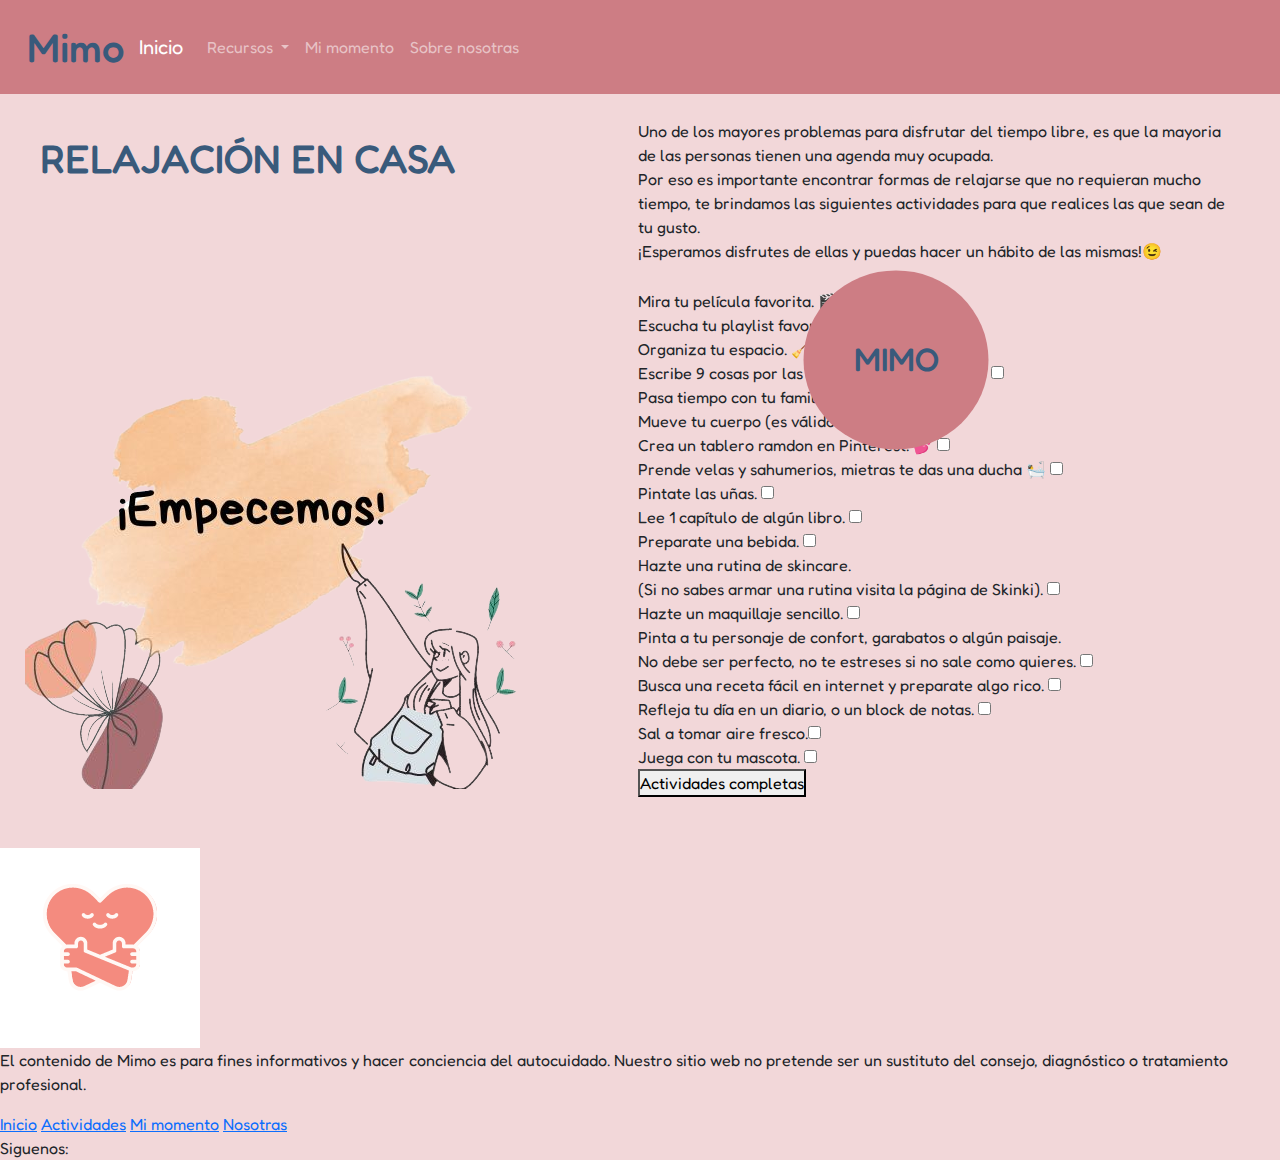
<file: pages/actividades.html>
<!DOCTYPE html>
<html lang="es">
<head>
    <meta charset="UTF-8">
    <meta http-equiv="X-UA-Compatible" content="IE=edge">
    <meta name="viewport" content="width=device-width, initial-scale=1.0">
    <title>Actividades</title>
    <link rel="icon" href="../images/mimo.png">
    <link rel="stylesheet" href="../css/bootstrap.min.css">
    <link rel="stylesheet" href="../css/styles.css">
</head>
<body>
    <header><!--HEADER-->
       
        <!--NAVBAR-->
        <nav class="navbar navbar-expand-lg navbar-dark" style="background-color: #cd7d84;"> 
            <div class="container-fluid">
              <h1 class="titulo-mimo">Mimo</h1>
              <a class="navbar-brand" href="../index.html">Inicio</a>
              <button class="navbar-toggler" type="button" data-bs-toggle="collapse" data-bs-target="#navbarSupportedContent" aria-controls="navbarSupportedContent" aria-expanded="false" aria-label="Toggle navigation">
                <span class="navbar-toggler-icon"></span>
              </button>
              <div class="collapse navbar-collapse" id="navbarSupportedContent">
                <ul class="navbar-nav me-auto mb-2 mb-lg-0">
    
                    <li class="nav-item dropdown">
                        <a class="nav-link dropdown-toggle" href="#" role="button" data-bs-toggle="dropdown" aria-expanded="false">
                          Recursos
                        </a>
                        <ul class="dropdown-menu">
                          <li><a class="dropdown-item" href="../pages/actividades.html">Actividades</a></li>
                          <li><hr class="dropdown-divider"></li>
                          <li><a class="dropdown-item" href="../pages/sahumerios.html">Sahumerios</a></li>
                          <li><hr class="dropdown-divider"></li>
                          <li><a class="dropdown-item" href="../pages/te.html">Té</a></li>
                        </ul>
                      </li>

                    <li class="nav-item">
                     <a class="nav-link" href="../pages/mimomento.html">Mi momento</a>
                    </li>

                     <li class="nav-item">
                    <a class="nav-link" href="../pages/nosotras.html">Sobre nosotras</a>
                  </li>
                </ul>
                
              </div>
            </div>
          </nav> <!--NAVBAR-->
        </header> <!--HEADER-->
    
  <main id="main-act">
          <h1 id="titulo-act">RELAJACIÓN EN CASA</h1>
          <div id="texto-act" >
          
          <p>Uno de los mayores problemas para disfrutar del tiempo libre, es que la
            mayoria de las personas tienen una agenda muy ocupada. <br> Por eso es importante encontrar
            formas de relajarse que no requieran mucho tiempo, te brindamos las siguientes
            actividades para que realices las que sean de tu gusto.  <br> ¡Esperamos disfrutes de ellas y puedas hacer un hábito de las mismas!😉
          </p>
          </div>

          <div id="img-act">
            <img src="../images/img-act.png" alt="empecemos" id="img">
          </div>

          <div id="div-act">
            <form action="" class="form" >
              
              <label for="cbox1"  class="checkbox"> Mira tu película favorita. 🎬  <input type="checkbox" name="actividad" id="cbox1" class="valores" value="Miraste una peli."> <span class="check"></span></label><br>
              <label for="cbox2" class="checkbox"> Escucha tu playlist favorita. 🎶 <input type="checkbox" name="actividad" id="cbox2" class="valores" value="Escuchaste tu musica favorita."> <span class="check"></span></label><br>
              <label for="cbox3" class="checkbox"> Organiza tu espacio. 🧹 <input type="checkbox" name="actividad" id="cbox3" class="valores" value="Organizaste tu espacio."> <span class="check"></span></label><br>
              <label for="cbox4" class="checkbox"> Escribe 9 cosas por las que estás agradecidx. 📄 <input type="checkbox" name="actividad" id="cbox4" class="valores" value="Escribiste tus agradecimientos."> <span class="check"></span></label><br>
             <label for="cbox5" class="checkbox"> Pasa tiempo con tu familia y amigos. 😊  <input type="checkbox" name="actividad" id="cbox5" class="valores" value="Pasaste tiempo con tu seres queridos."> <span class="check"></span></label><br>
              <label for="cbox6" class="checkbox"> Mueve tu cuerpo (es válido bailar). 🕺💃 <input type="checkbox" name="actividad" id="cbox6" class="valores" value="Moviste tu cuerpo."> <span class="check"></span></label><br>
              <label for="cbox7" class="checkbox"> Crea un tablero ramdon en Pinterest. 💕 <input type="checkbox" name="actividad" id="cbox7" class="valores" value="Creaste un tablero en pinterest."> <span class="check"></span> </label><br>
              <label for="cbox8" class="checkbox"> Prende velas y sahumerios, mietras te das una ducha 🛀 <input type="checkbox" name="actividad" id="cbox8" class="valores" value="Te diste una ducha relajante."> <span class="check"></span></label><br>

              <label for="cbox9" class="checkbox"> Pintate las uñas. <input type="checkbox" name="actividad" id="cbox9" class="valores" value="Te pintaste las uñas."> <span class="check"></span></label><br>

              <label for="cbox10" class="checkbox"> Lee 1 capítulo de algún libro. <input type="checkbox" name="actividad" id="cbox10" class="valores" value="Leíste el cap de un libro."> <span class="check"></span></label><br>

              <label for="cbox11" class="checkbox"> Preparate una bebida. <input type="checkbox" name="actividad" id="cbox11" class="valores" value="Te preparaste una bebida."> <span class="check"></span></label><br>

              <label for="cbox12" class="checkbox"> Hazte una rutina de skincare. <br> (Si no sabes armar una rutina visita la página de Skinki). <input type="checkbox" name="actividad" id="cbox12" class="valores" value="Te hiciste una rutina de skincare."> <span class="check"></span></label><br>
              
              <label for="cbox13" class="checkbox"> Hazte un maquillaje sencillo. <input type="checkbox" name="actividad" id="cbox13" class="valores" value="Te maquillaste."> <span class="check"></span></label><br>

              <label for="cbox14" class="checkbox"> Pinta a tu personaje de confort, garabatos o algún paisaje. <br> No debe ser perfecto, no te estreses si no sale como quieres. <input type="checkbox" name="actividad" id="cbox14" class="valores" value="Dibujaste."> <span class="check"></span></label><br>

              <label for="cbox15" class="checkbox"> Busca una receta fácil en internet y preparate algo rico. <input type="checkbox" name="actividad" id="cbox15" class="valores" value="Te preparaste algo rico para comer."> <span class="check"></span></label><br>

              <label for="cbox16" class="checkbox"> Refleja tu día en un diario, o un block de notas. <input type="checkbox" name="actividad" id="cbox16" class="valores" value="Escribiste sobre tu día."> <span class="check"></span></label><br>

              <label for="cbox17" class="checkbox"> Sal a tomar aire fresco.<input type="checkbox" name="actividad" id="cbox17" class="valores" value="Tomaste aire fresco."> <span class="check"></span></label><br>

              <label for="cbox18" class="checkbox"> Juega con tu mascota. <input type="checkbox" name="actividad" id="cbox18" class="valores" value="Jugaste con tu mascota."> <span class="check"></span></label><br>
              
              <button type="button" id="boton">Actividades completas</button>
            </form>

          </div>
        <dir id="div-msj">
          <h1 id="mensaje"></h1>
          <ul id="lista"></ul>
        </dir>
 </main>



    <footer> <!--------------------------------------Footer-------------------------------------->
      <div class="main-info">
        <img src="../images/mimo.png" alt="logo de mimo">
        <h2 class="titulo-footer">Mimo</h2>
        <p class="p-footer">El contenido de Mimo es para fines informativos y hacer conciencia del autocuidado. Nuestro sitio web no pretende ser un sustituto del consejo, diagnóstico o tratamiento profesional.</p>
    </div>
    <div class="footer-links">
        <a href="../index.html">Inicio</a>
        <a href="../pages/actividades.html">Actividades</a>
        <a href="../pages/mimomento.html">Mi momento</a>
        <a href="../pages/nosotras.html">Nosotras</a>
    </div>
    <div class="separador"></div>
    <!-- -->

    <div class="footer-redes">
        <div class="footer-redes-span">
            <span id="siguenos">Siguenos:</span>
        </div>
        
        <div class="footer-redes-iconos">
            <a href="https://open.spotify.com/playlist/5A116h9GkqpxABIpGwMDAN?si=a359e85001094e1a" target="_blank" class="icon-spotify"></a>
            <a href="https://www.instagram.com/fundacionpescar/?hl=es" target="_blank" class="icon-instagram"></a>
            <a href="https://www.linkedin.com/company/fundacionpescar/mycompany/" target="_blank" class="icon-linkedin"></a>
            <a href="https://www.facebook.com/pescarargentina" target="_blank" class="icon-facebook2"></a>         
        </div>

    </div>
    </footer>
    <script src="../js/bootstrap.bundle.min.js"></script>
    <script src="../js/script.js"></script>
</body>
</html>
</file>
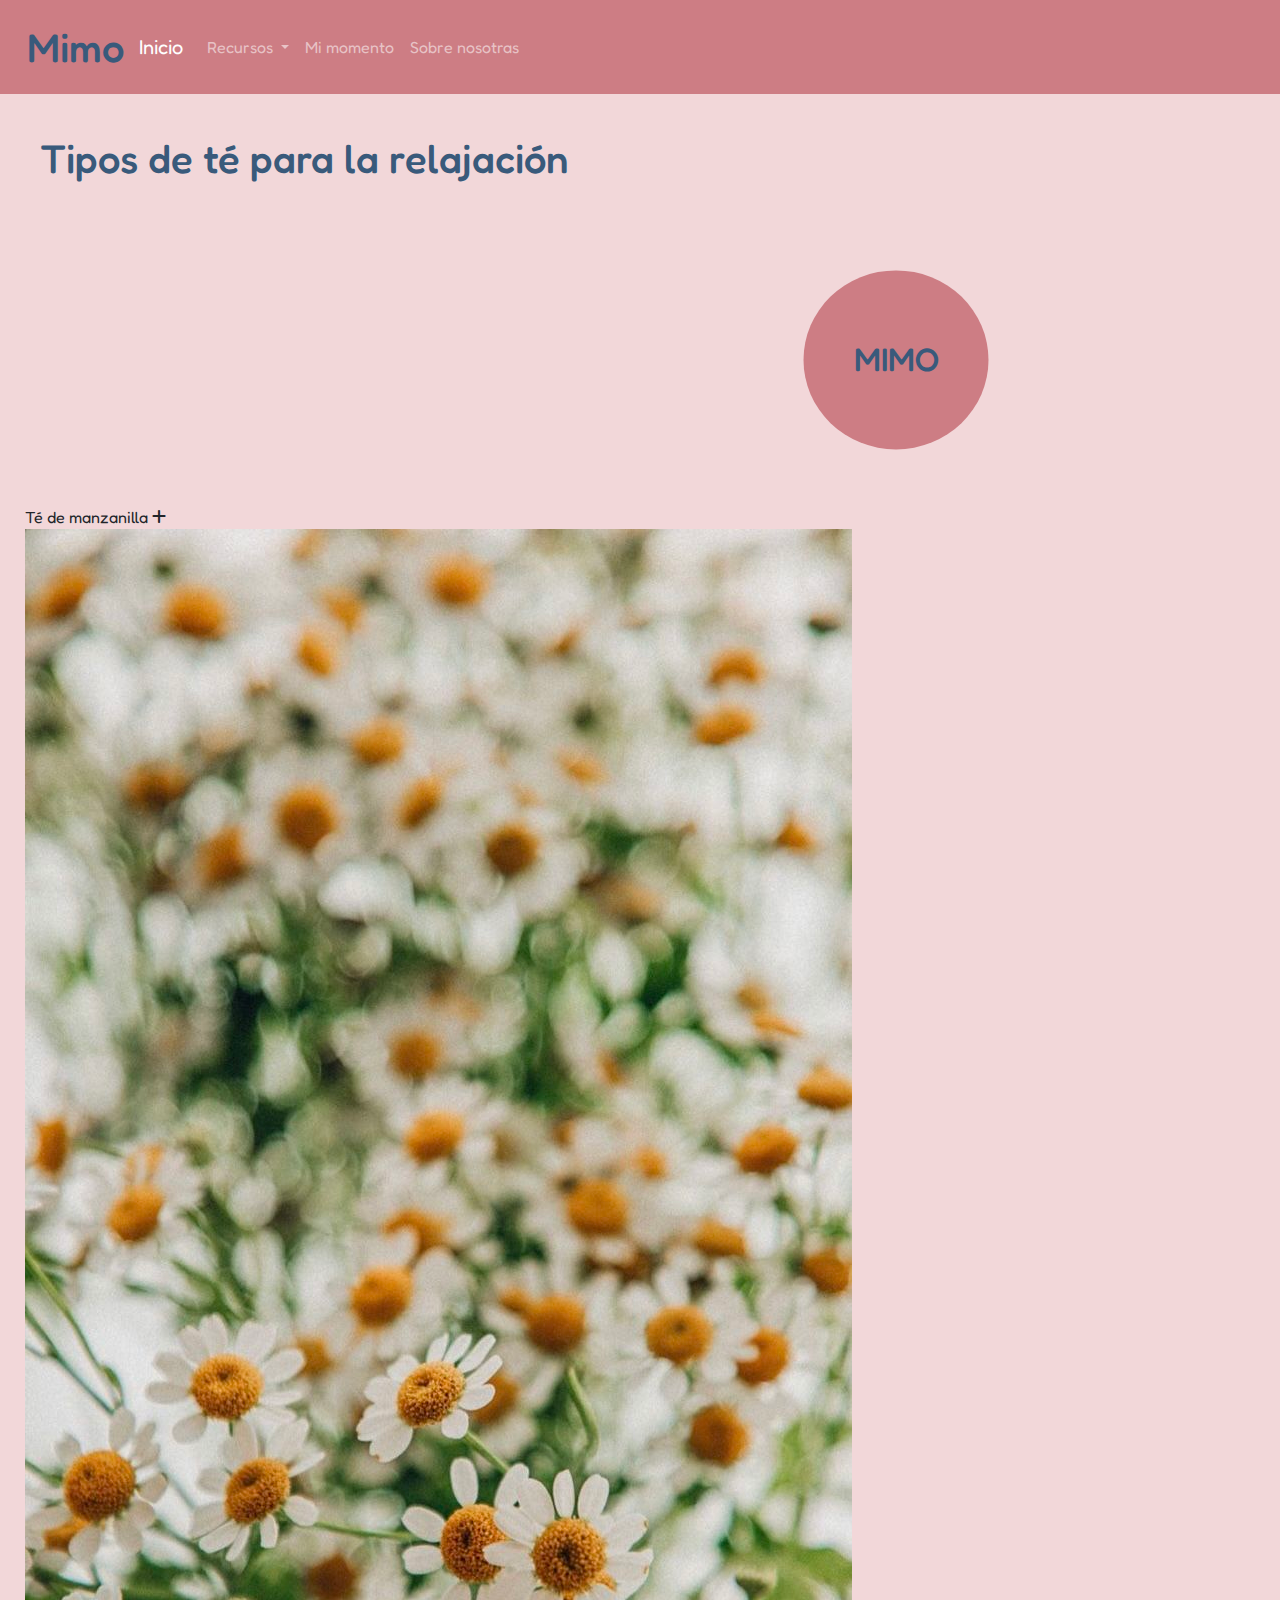
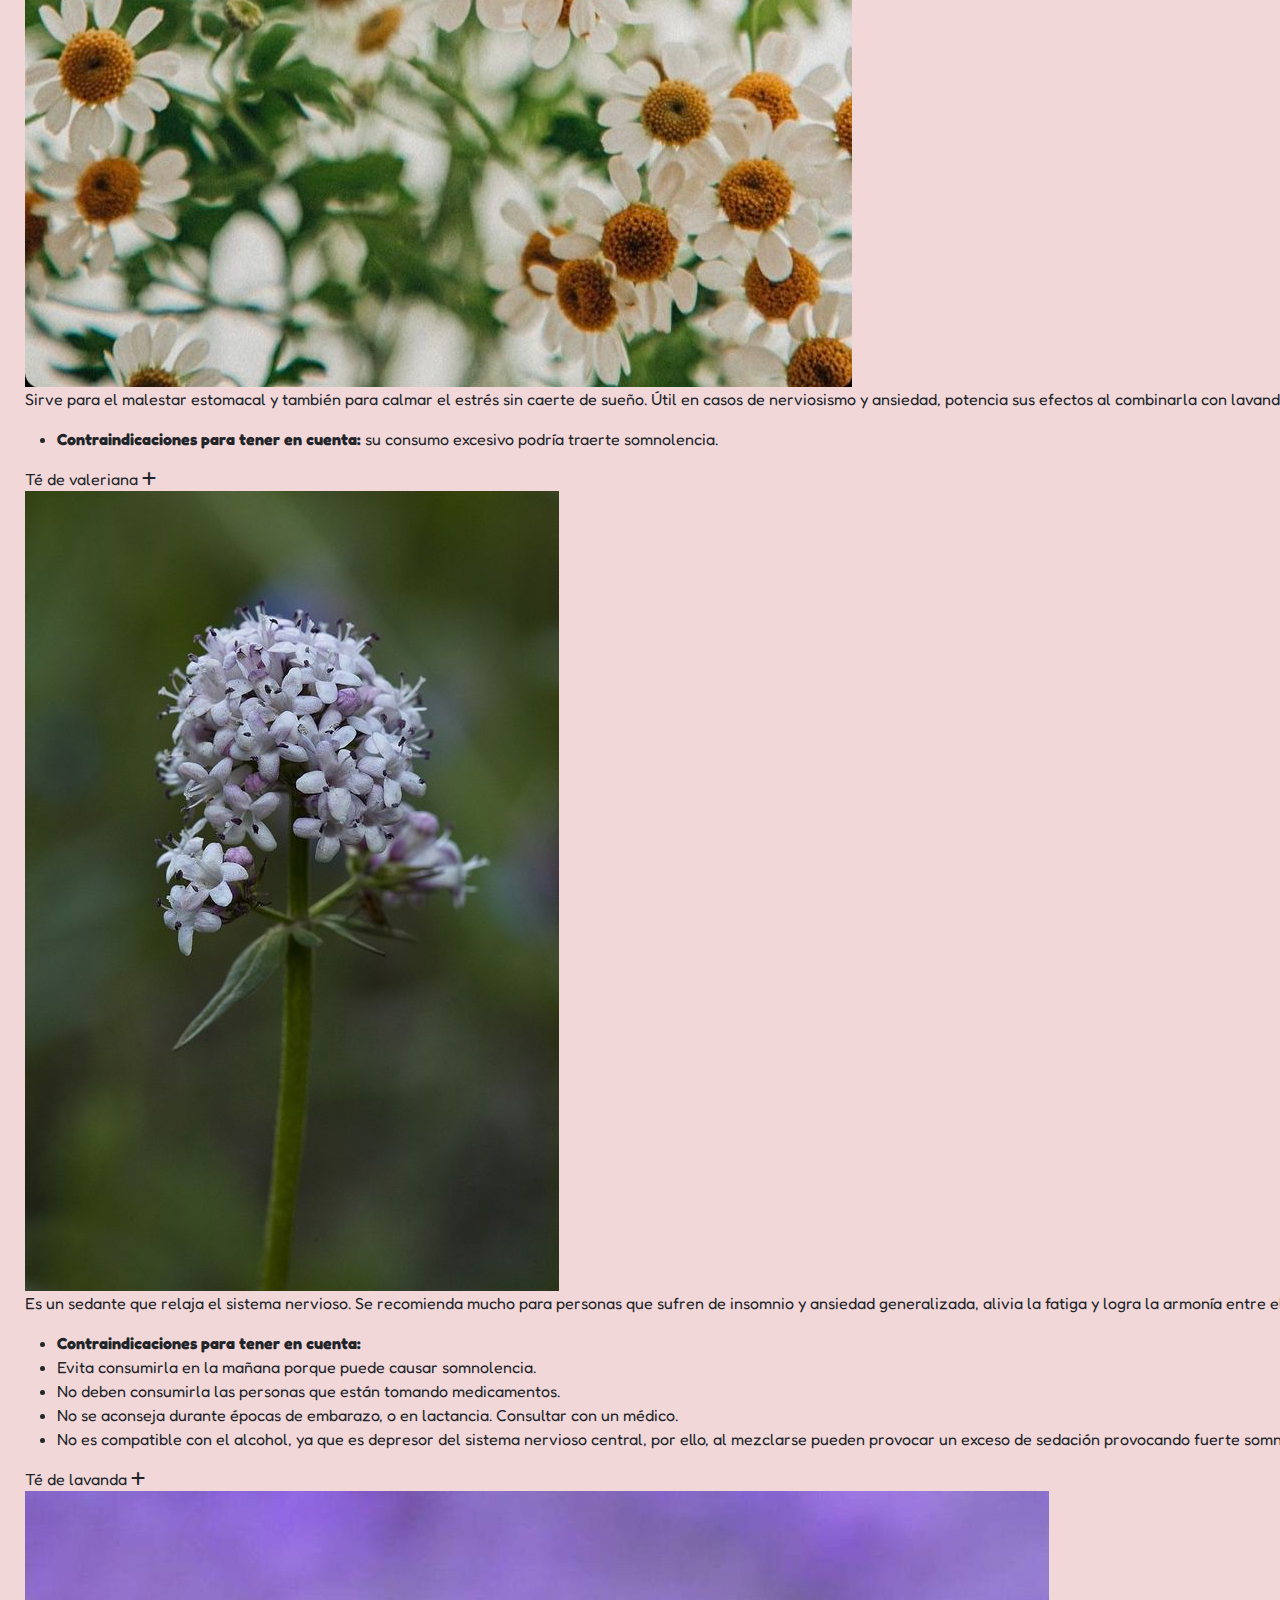
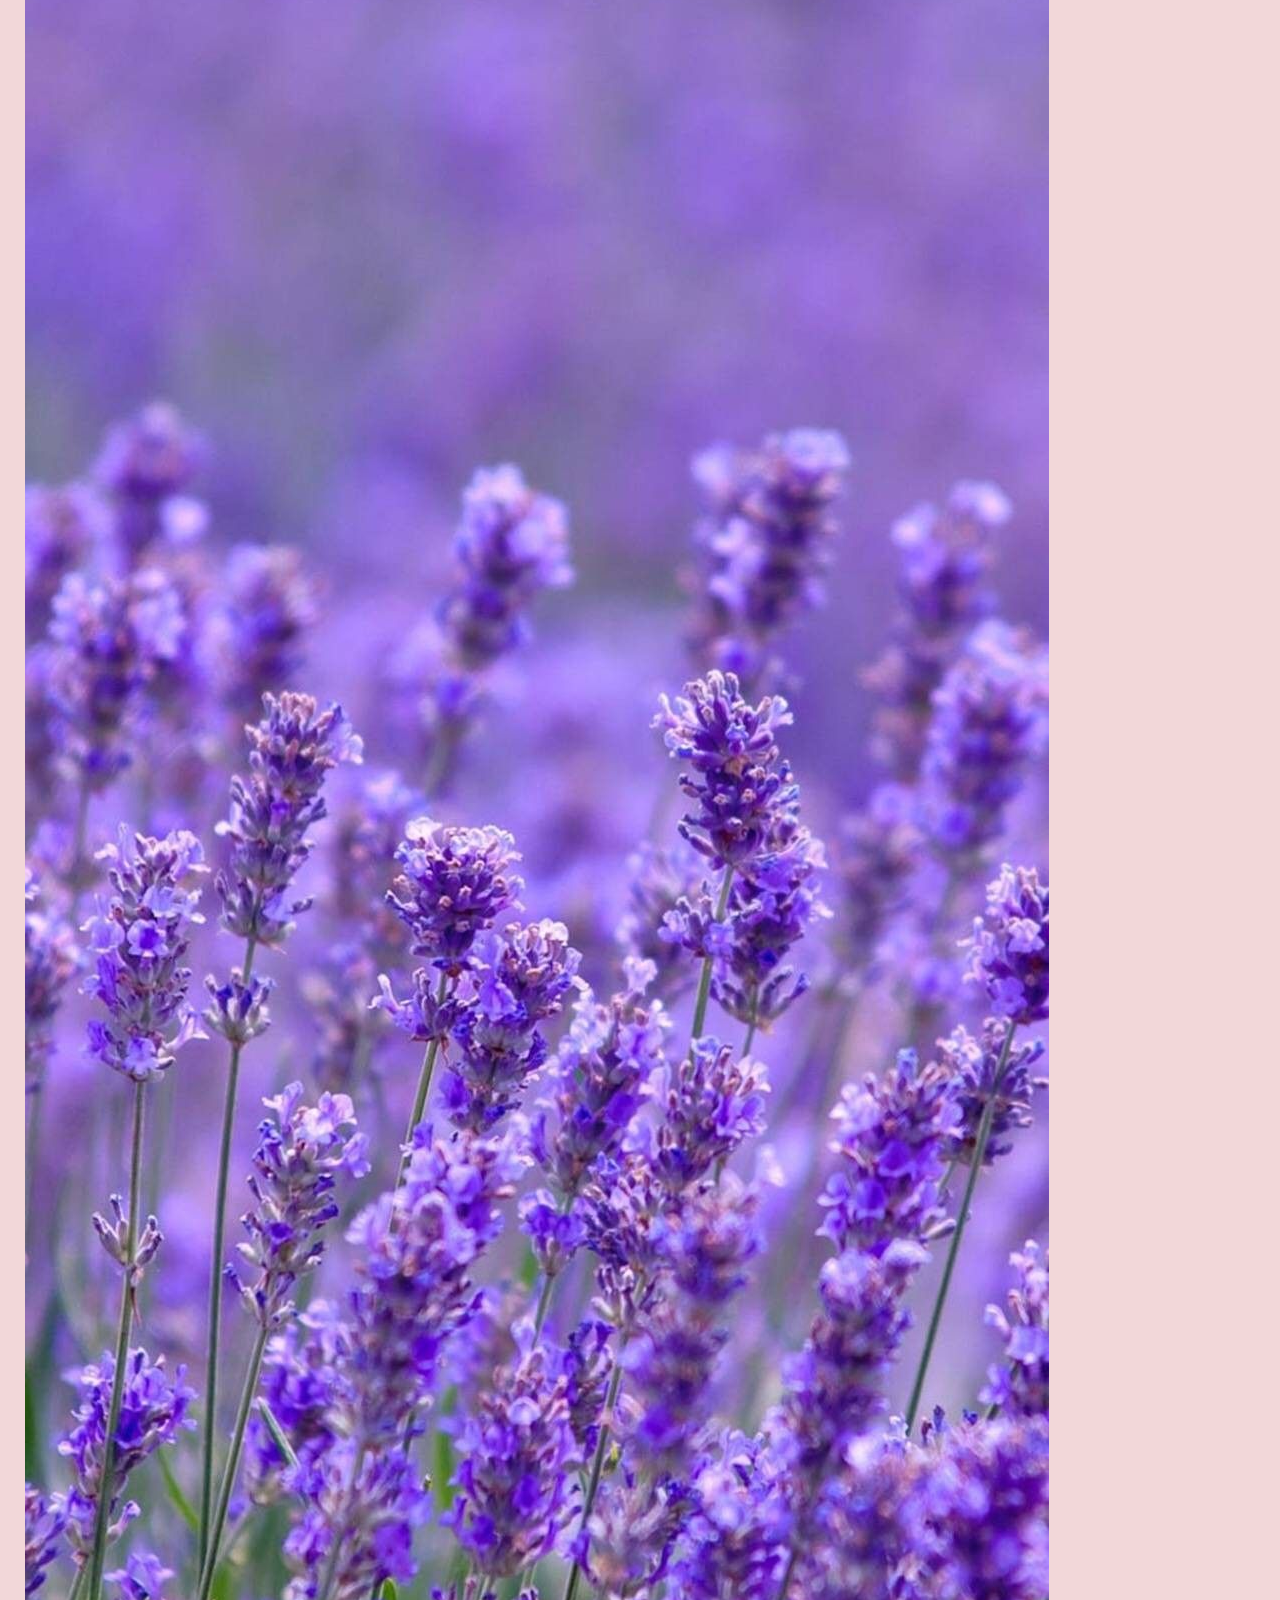
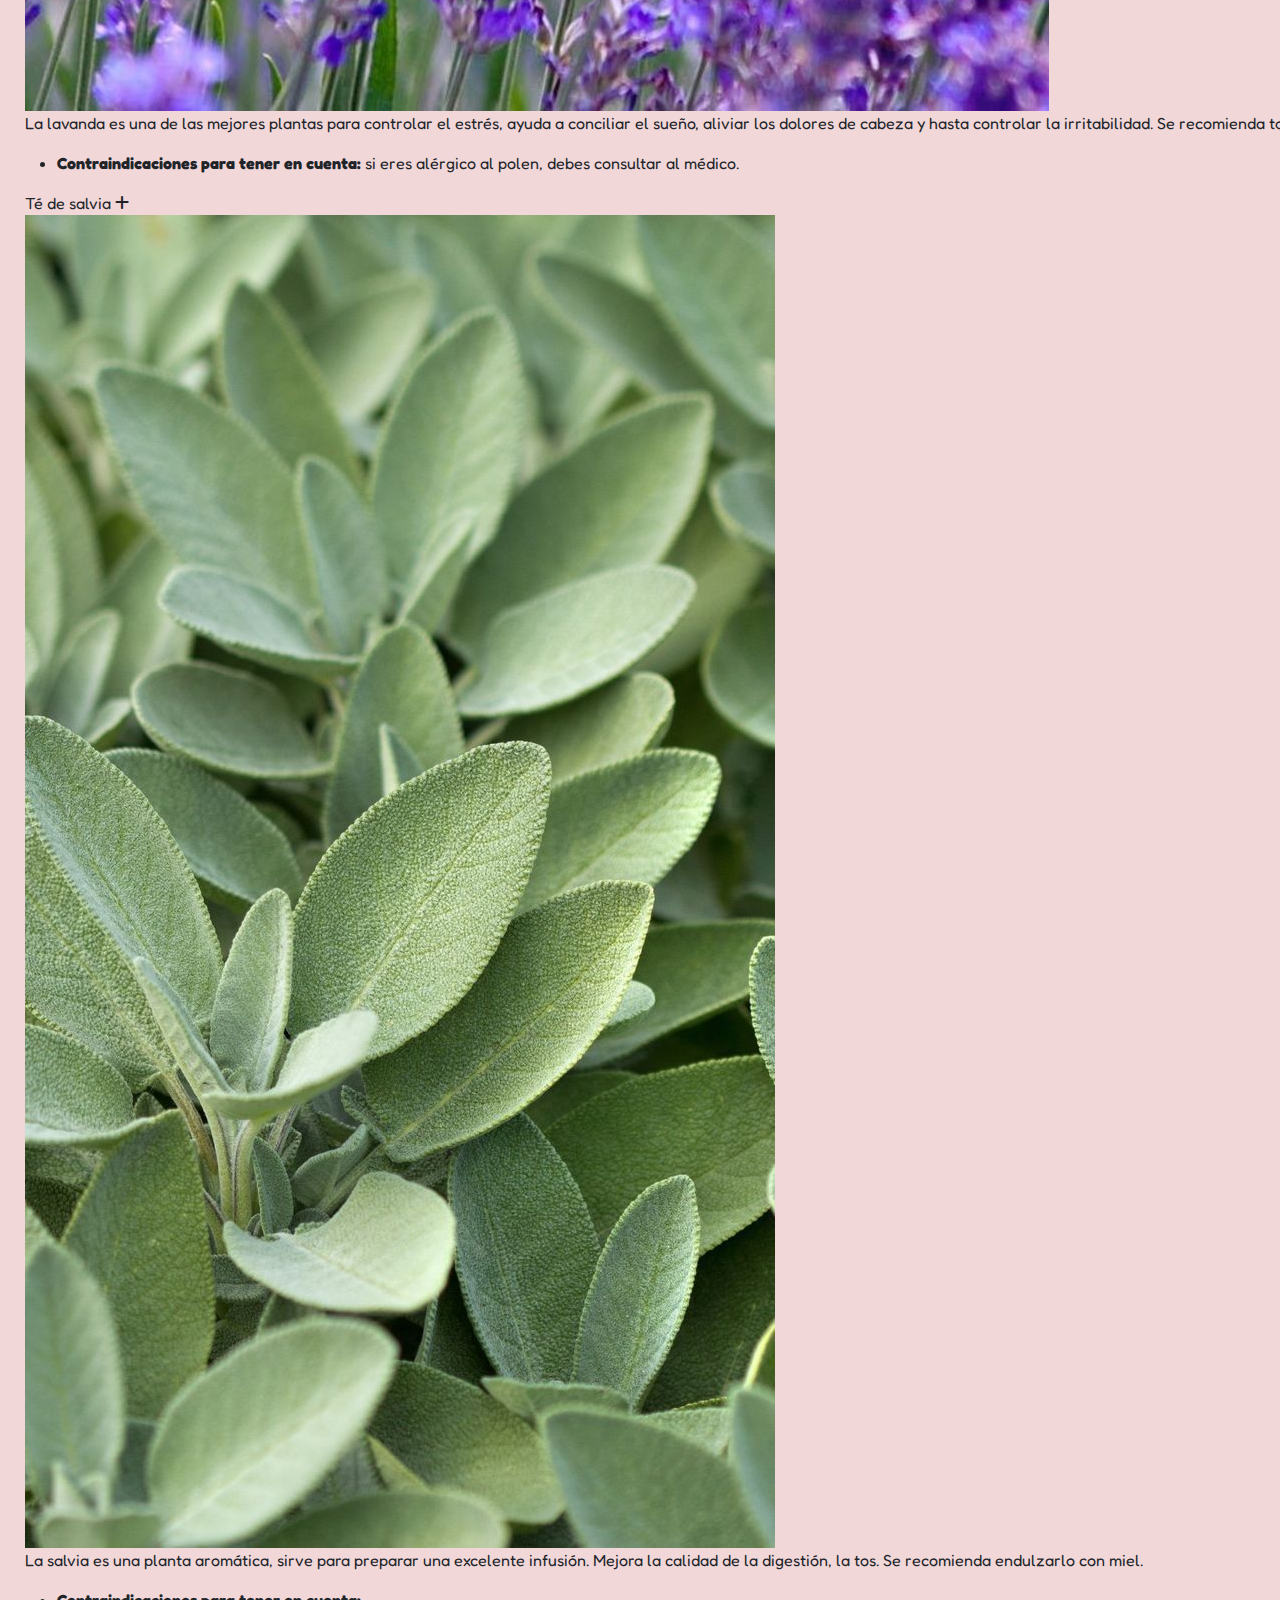
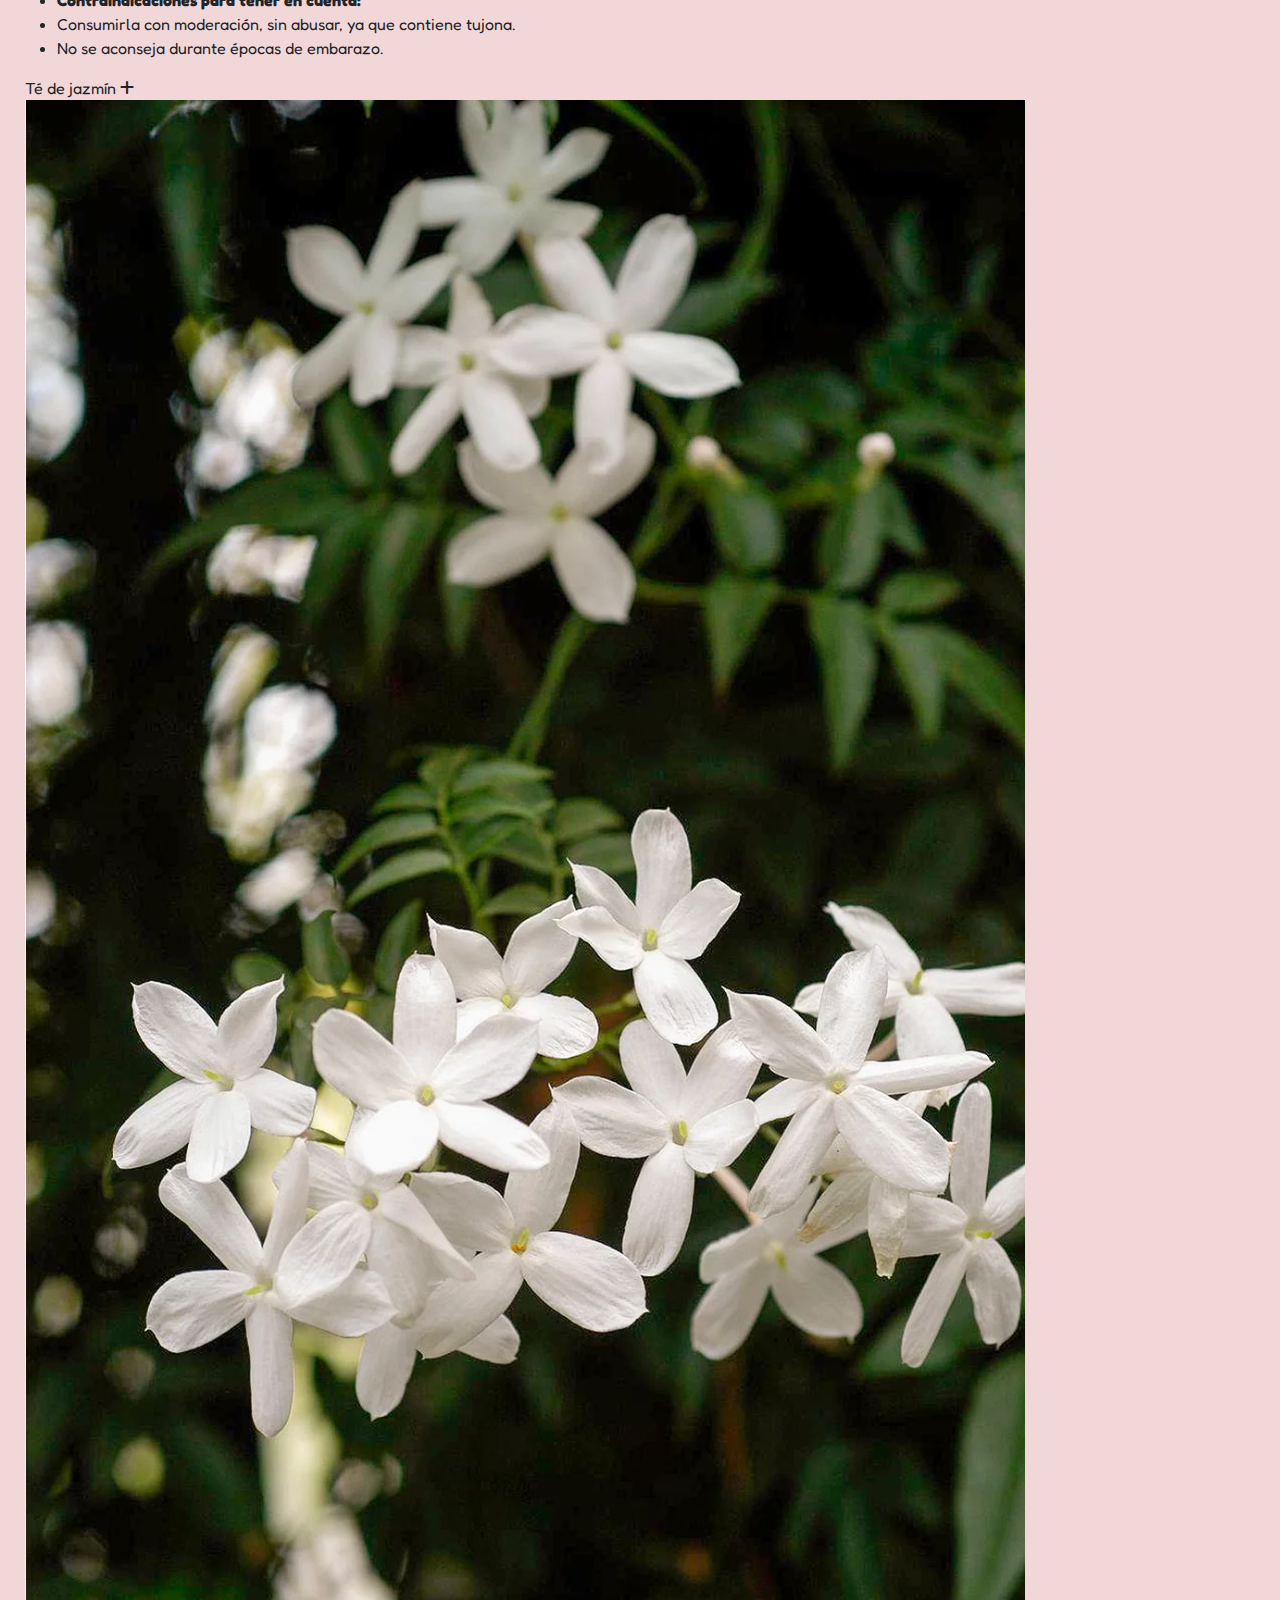
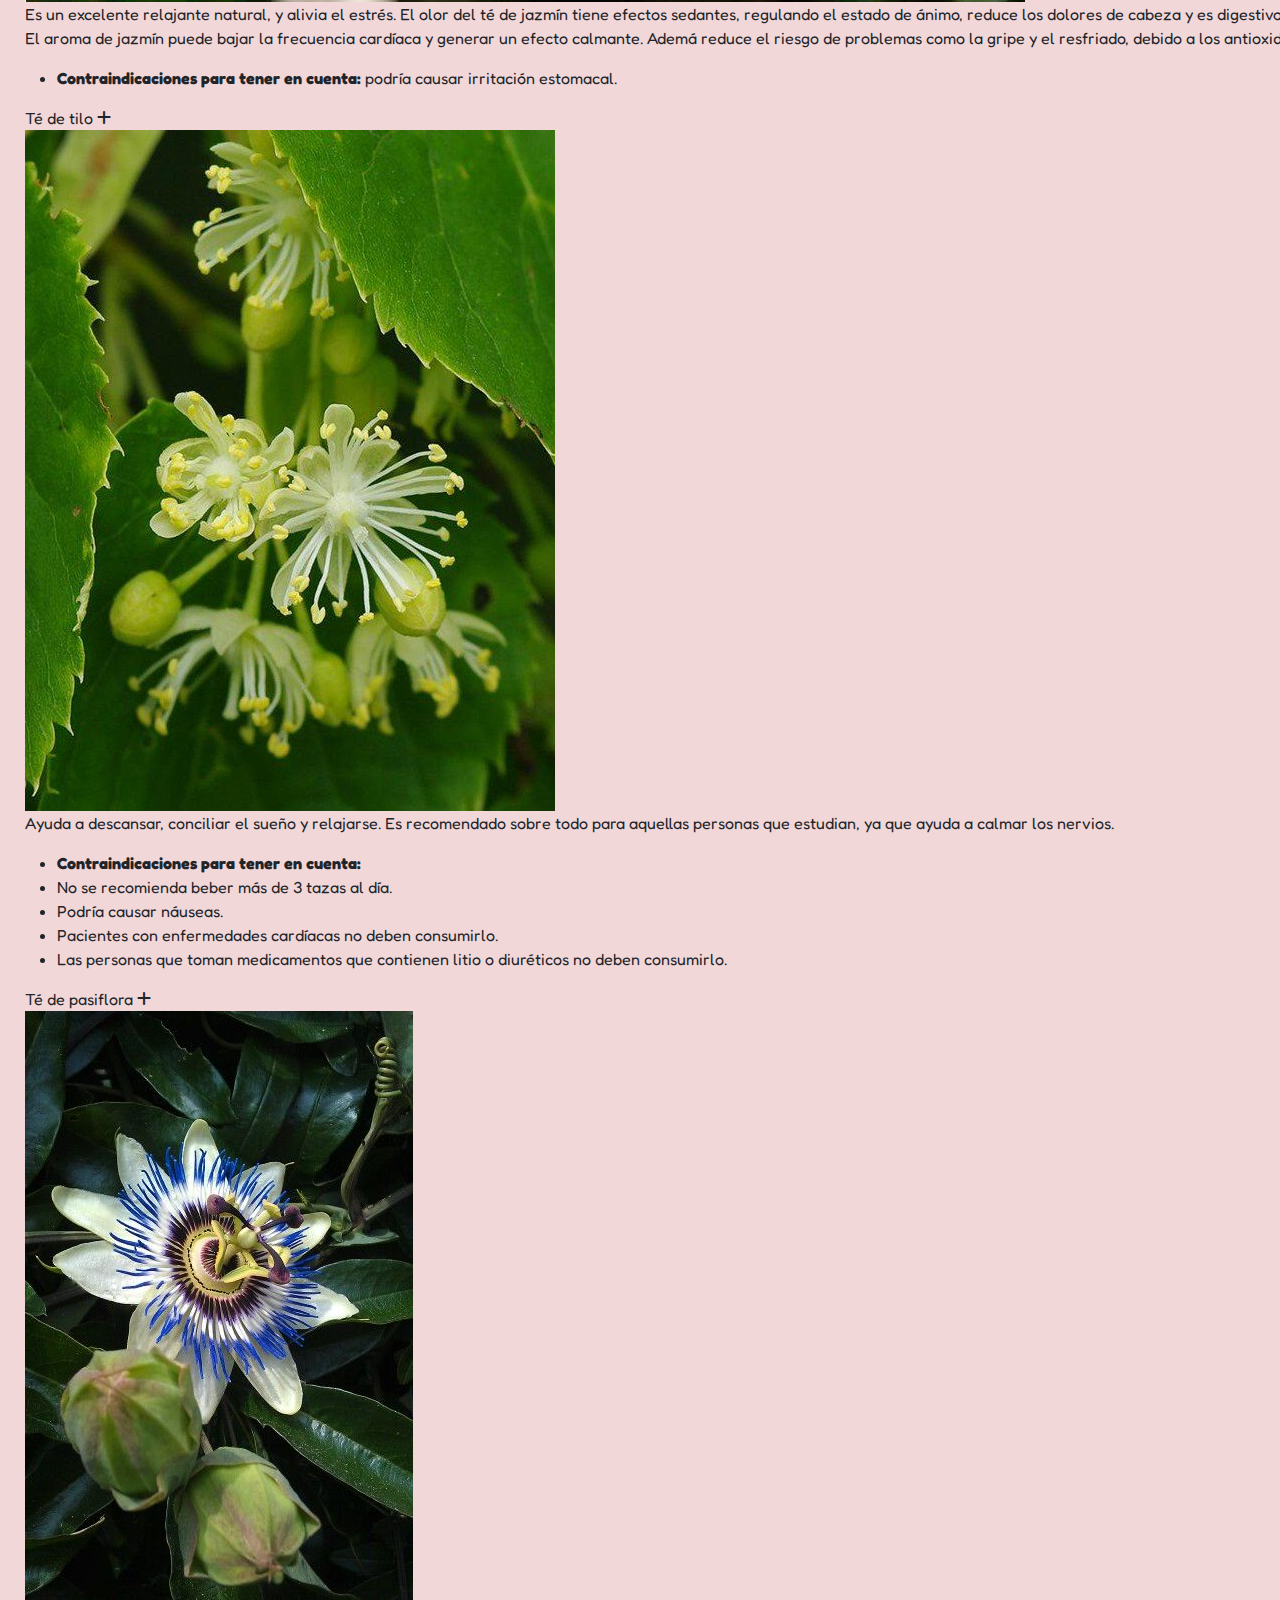
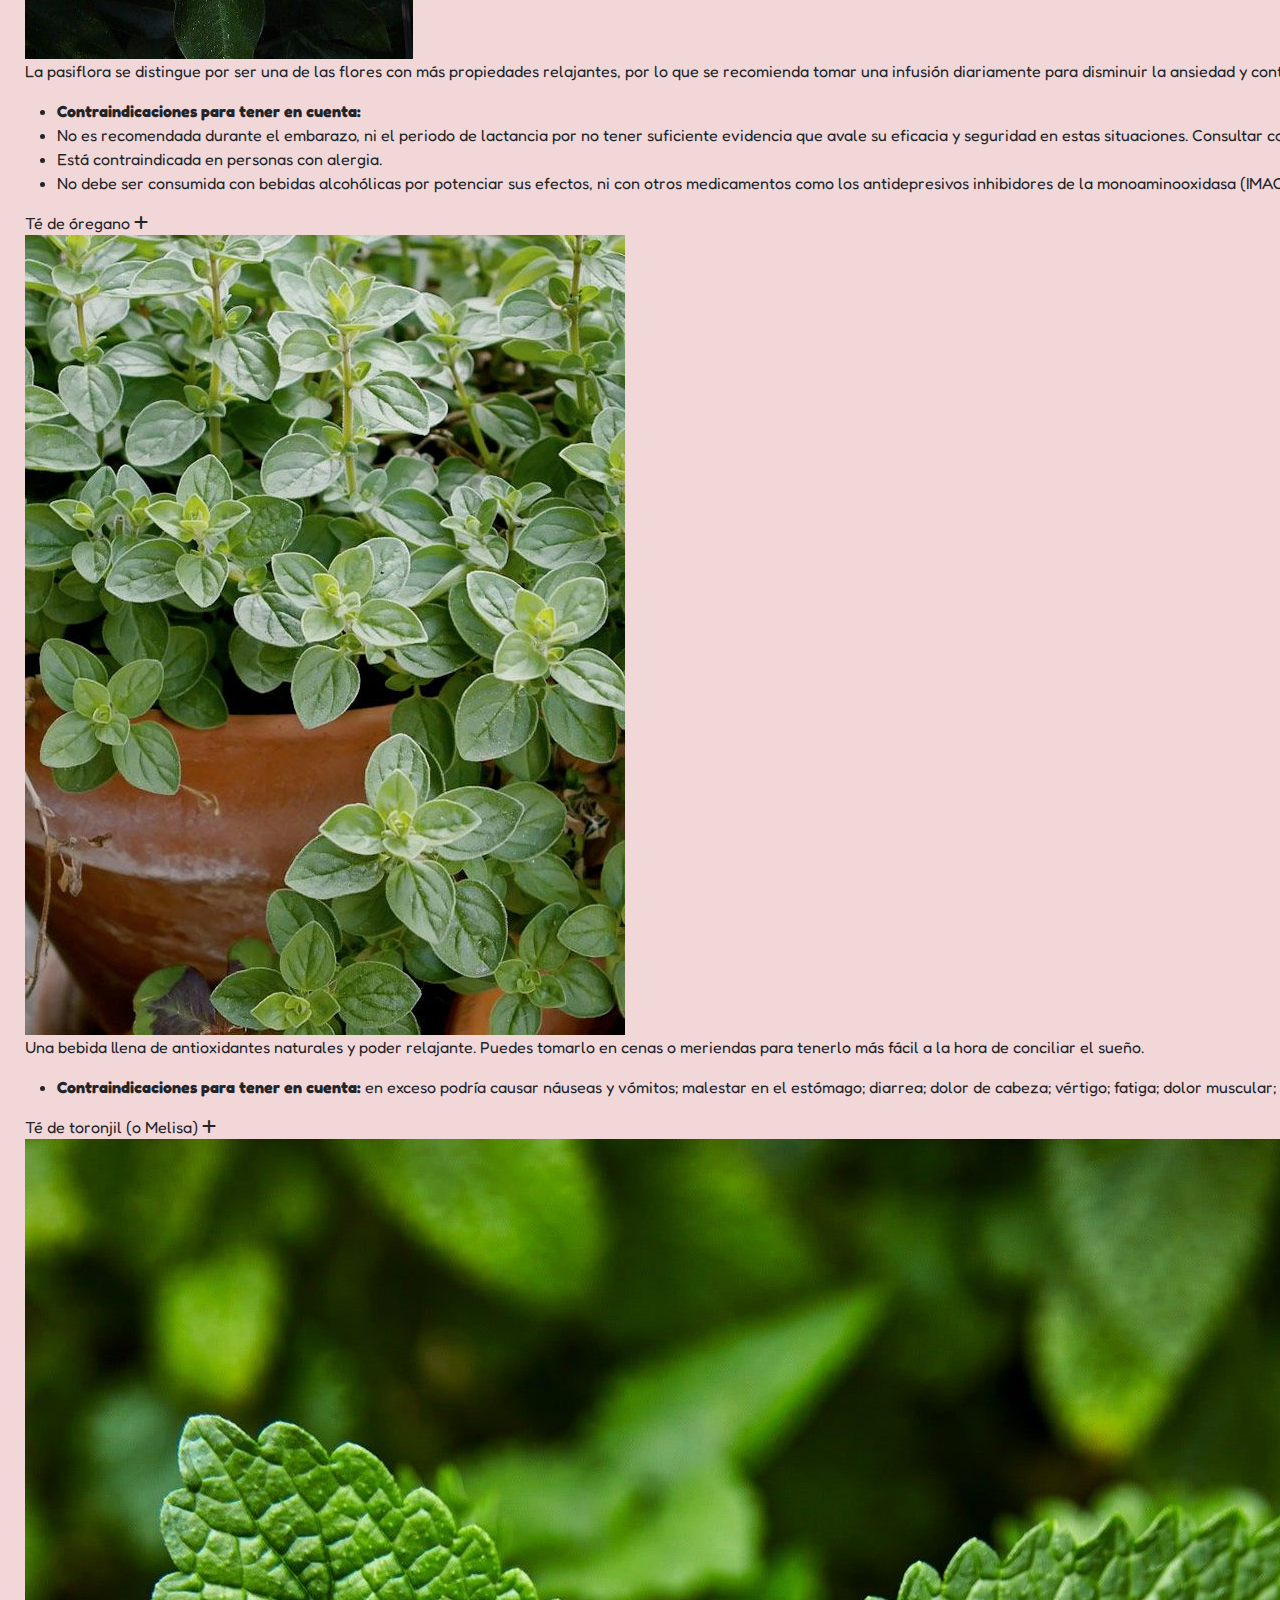
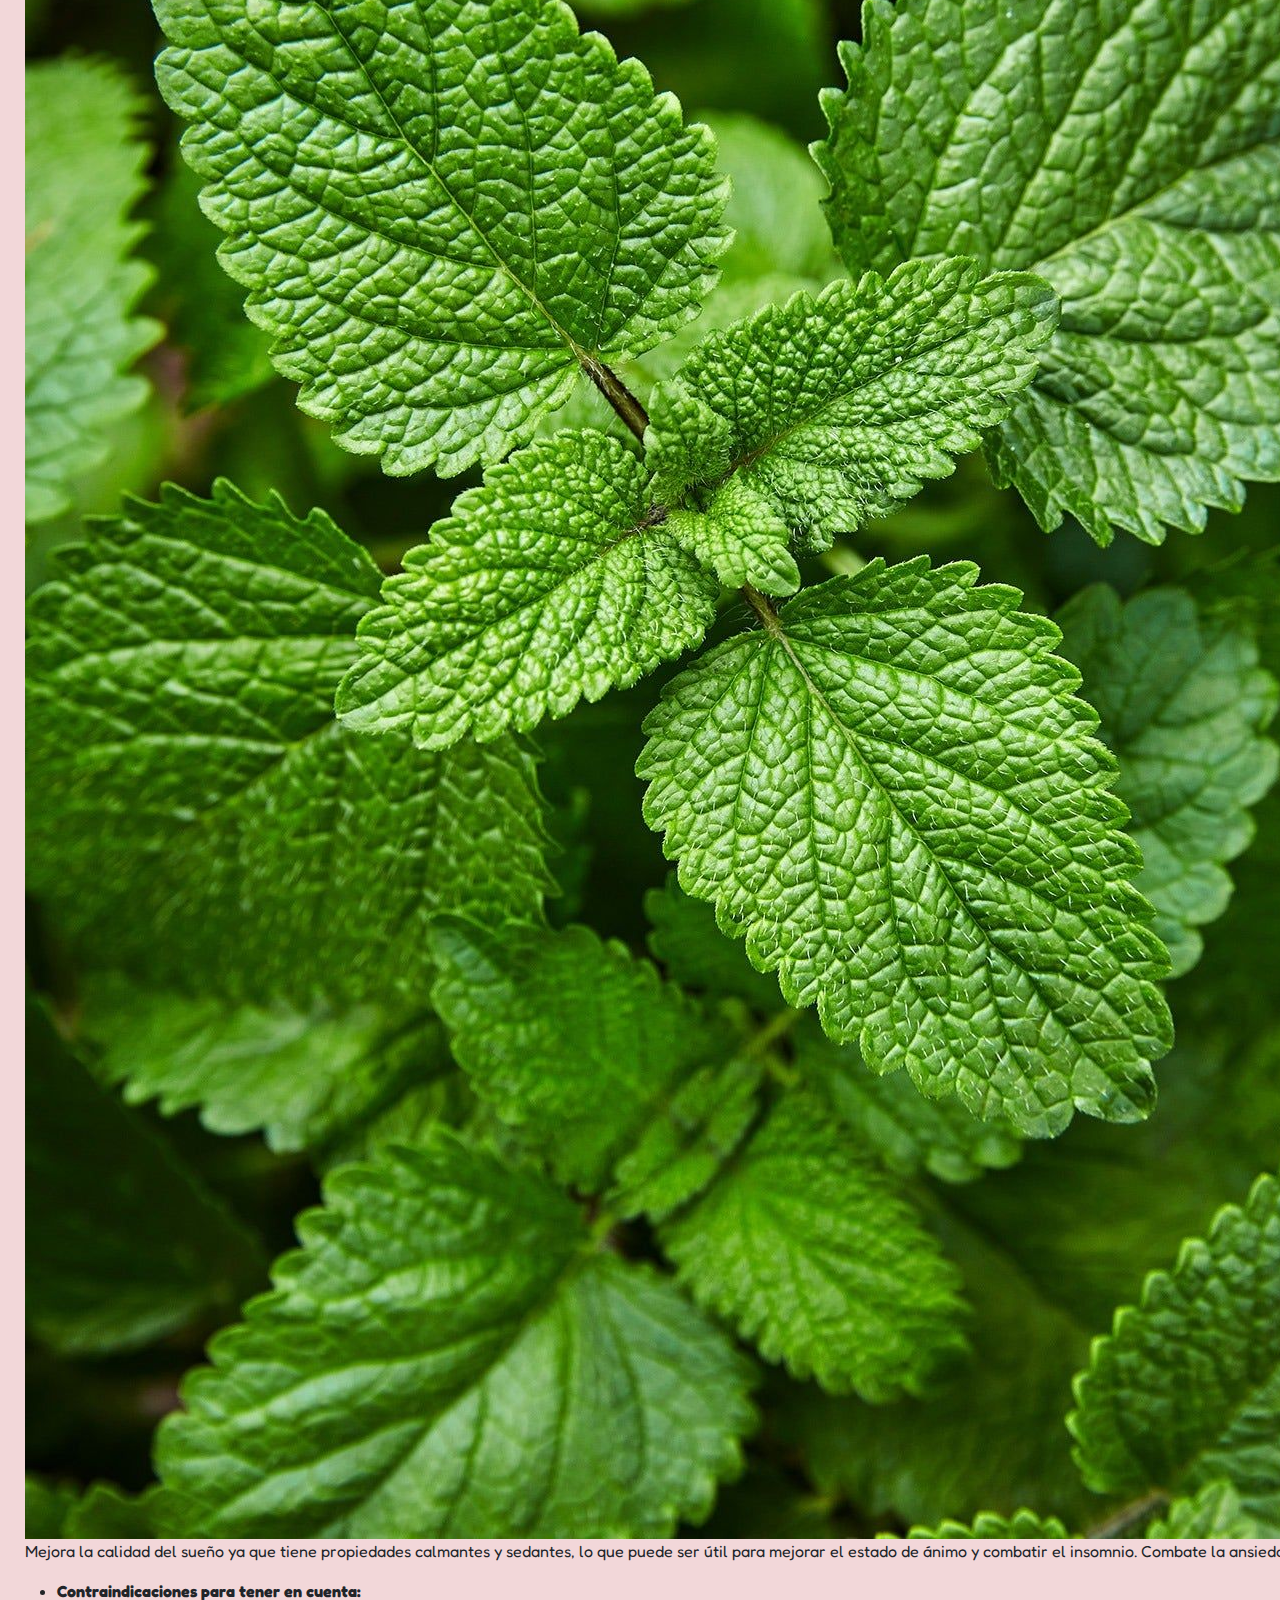
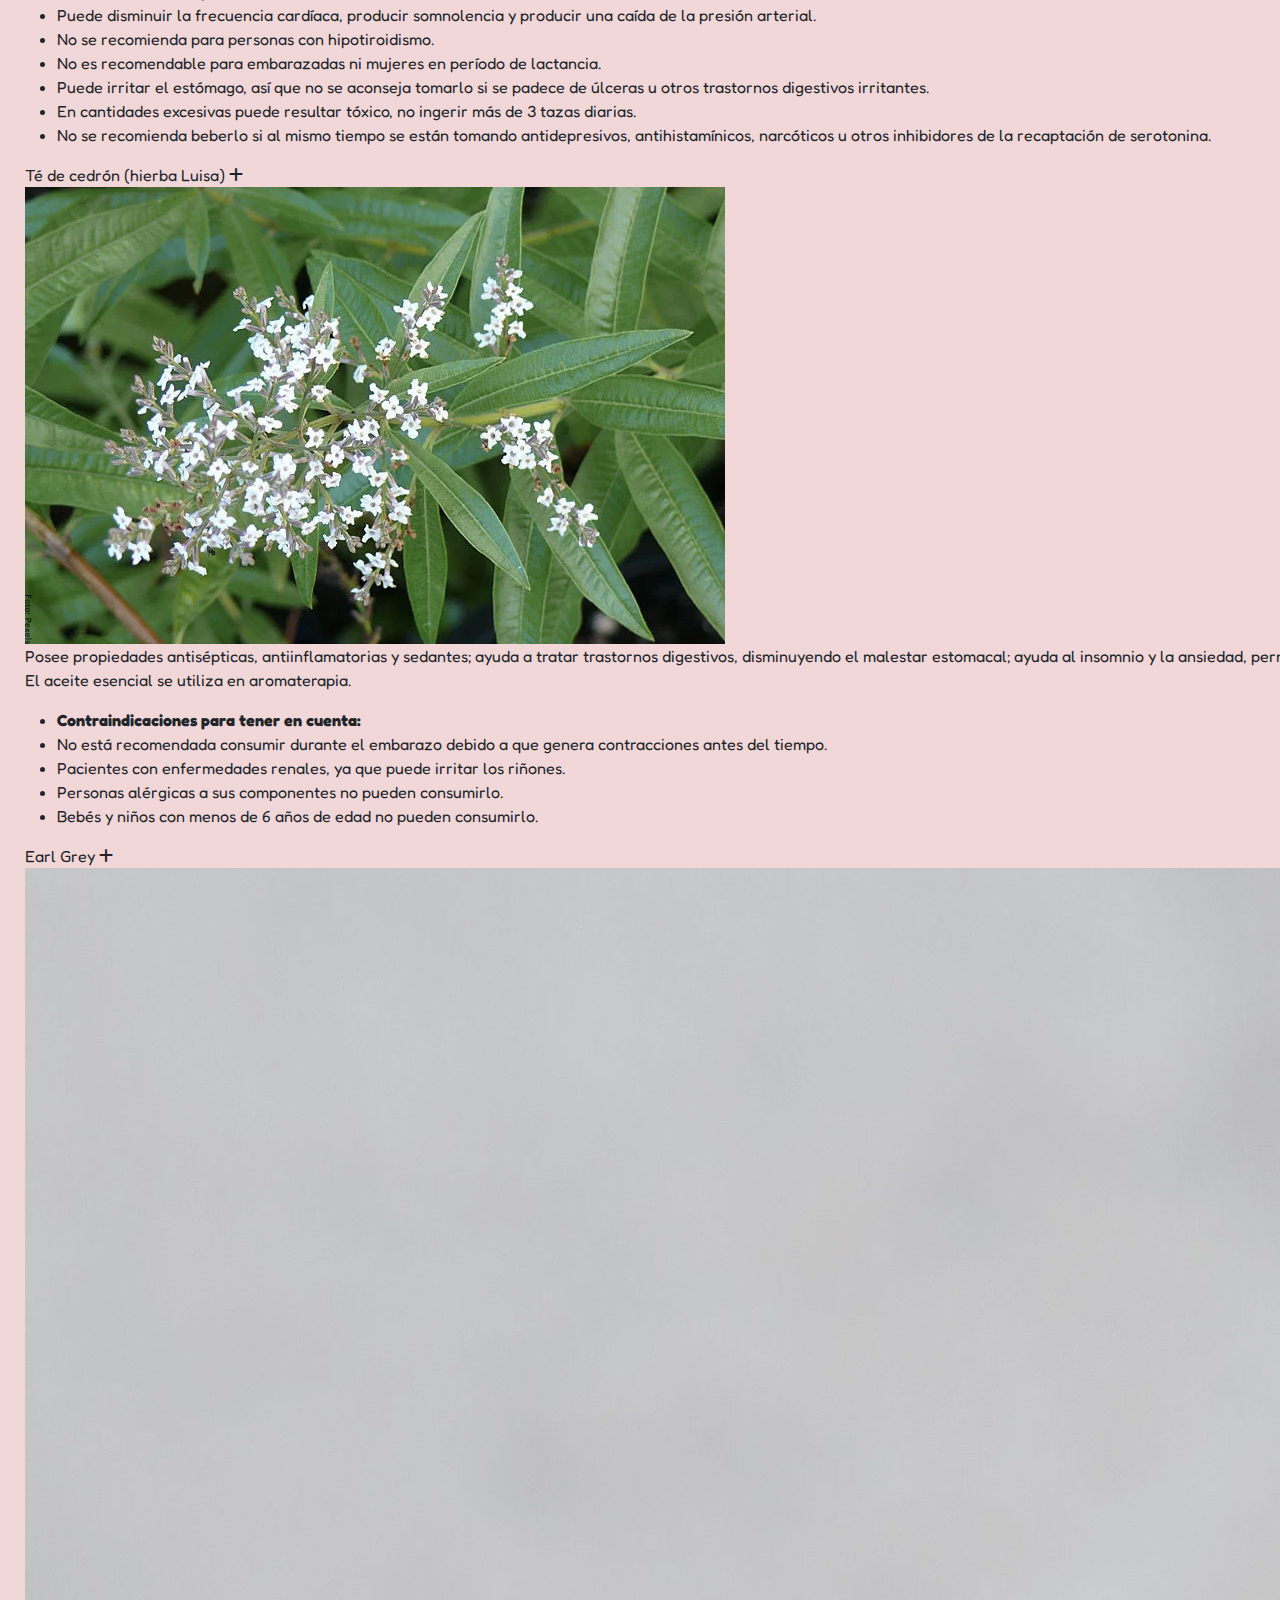
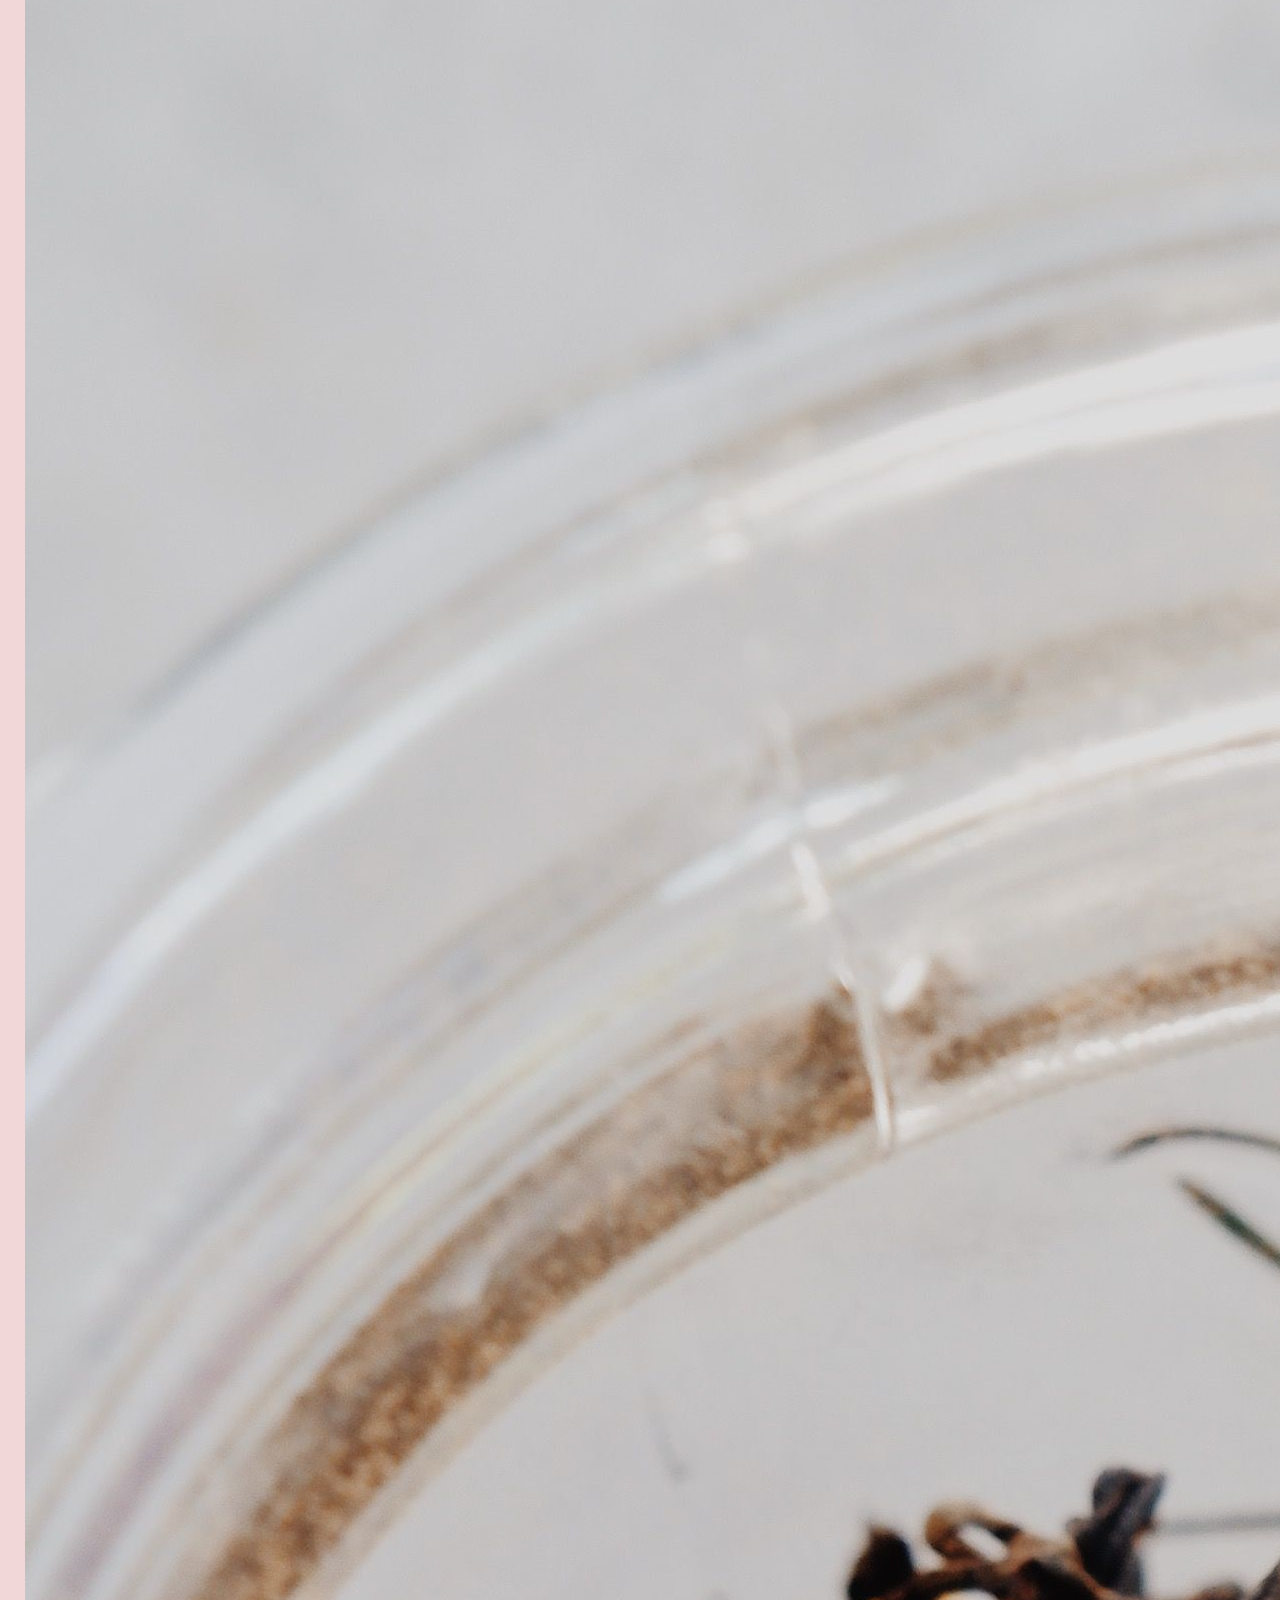
<file: pages/te.html>
<!DOCTYPE html>
<html lang="es">
<head>
    <meta charset="UTF-8">
    <meta http-equiv="X-UA-Compatible" content="IE=edge">
    <meta name="viewport" content="width=device-width, initial-scale=1.0">
    <title>Té</title>
    <link rel="icon" href="../images/mimo.png">
    <link rel="stylesheet" href="../css/bootstrap.min.css">
    <link rel="stylesheet" href="../css/styles.css"> 
      <!--          FONTAWESOME CDN LINK           -->
      <link rel="stylesheet" href="https://cdnjs.cloudflare.com/ajax/libs/font-awesome/6.2.0/css/all.min.css">
</head>
<body>
    <header><!--HEADER-->
        
        <!--NAVBAR-->
        <nav class="navbar navbar-expand-lg navbar-dark" style="background-color: #cd7d84;"> 
            <div class="container-fluid">
              <h1 class="titulo-mimo">Mimo</h1>
              <a class="navbar-brand" href="../index.html">Inicio</a>
              <button class="navbar-toggler" type="button" data-bs-toggle="collapse" data-bs-target="#navbarSupportedContent" aria-controls="navbarSupportedContent" aria-expanded="false" aria-label="Toggle navigation">
                <span class="navbar-toggler-icon"></span>
              </button>
              <div class="collapse navbar-collapse" id="navbarSupportedContent">
                <ul class="navbar-nav me-auto mb-2 mb-lg-0">
    
                    <li class="nav-item dropdown">
                        <a class="nav-link dropdown-toggle" href="#" role="button" data-bs-toggle="dropdown" aria-expanded="false">
                          Recursos
                        </a>
                        <ul class="dropdown-menu">
                          <li><a class="dropdown-item" href="../pages/actividades.html">Actividades</a></li>
                          <li><hr class="dropdown-divider"></li>
                          <li><a class="dropdown-item" href="../pages/sahumerios.html">Sahumerios</a></li>
                          <li><hr class="dropdown-divider"></li>
                          <li><a class="dropdown-item" href="../pages/te.html">Té</a></li>
                        </ul>
                      </li>
    
                     
                  <li class="nav-item">
                    <a class="nav-link" href="../pages/mimomento.html">Mi momento</a>
                  </li>       
                  
                  <li class="nav-item">
                    <a class="nav-link" href="../pages/nosotras.html">Sobre nosotras</a>
                  </li>
    
    
                </ul>
                 <!-- <form class="d-flex" role="search">
                  <input class="form-control me-2" type="search" placeholder="Buscar" aria-label="Search">
                  <button class="btn btn-outline-success" type="submit">Buscar</button>
                </form> -->
              </div>
            </div>
          </nav> <!--NAVBAR-->
        </header> <!--HEADER-->
      <main>
        <h1 class="titulo-te">Tipos de té para la relajación</h1>
        <section class="section-timer">
          <article class="article-timer">
          <p>Cada té puede ayudar a relajarte si estás muy agotado. Te dejamos una lista para que elijas cuál te gusta más, sus contraindicaciones para que sepas cuáles no ingerir, y también imágenes para que puedas reconocer cada plantita. 
          </p>
        </article>
        </section>
    
        <div class="acordeon-main">

        <div class="accordion">
          <section class="accordion-content">
              <header>
                  <span class="title">Té de manzanilla</span>
                  <i class="fa-solid fa-plus"></i>
              </header> 
            <article class="description">
              <div class="imagen-te"> 
                <img src="../images/manzanilla.jpg" alt="Manzanilla">
              </div>
          
              <p>
                  Sirve para el malestar estomacal y también para calmar el estrés sin caerte de sueño. Útil en casos de nerviosismo y ansiedad, potencia sus efectos al combinarla con lavanda. 
              </p>
              <ul>
                  <li> <b>Contraindicaciones para tener en cuenta:</b>
                      su consumo excesivo podría traerte somnolencia. </li>
              </ul>
          </article>
          </section> 
        
        <section class="accordion-content">
              <header>
                  <span class="title">Té de valeriana</span>
                  <i class="fa-solid fa-plus"></i>
              </header>
              <article class="description">
                <div class="imagen-te"> 
                  <img src="../images/valeriana.jpg" alt="Valeriana">
                </div>
                  <p>
                  Es un sedante que relaja el sistema nervioso. Se recomienda mucho para personas que sufren de insomnio y ansiedad generalizada, alivia la fatiga y logra la armonía entre el cuerpo y la mente.
              </p>
              <ul>
                  <li> <b>Contraindicaciones para tener en cuenta:</b></li>
                  <li> Evita consumirla en la mañana porque puede causar somnolencia. </li>
                  <li>No deben consumirla las personas que están tomando medicamentos. </li>
                  <li>No se aconseja durante épocas de embarazo, o en lactancia. Consultar con un médico. </li>
                  <li>No es compatible con el alcohol, ya que es depresor del sistema nervioso central, por ello, al mezclarse pueden provocar un exceso de sedación provocando fuerte somnolencia. </li>
              </ul>
              </article>
        </section>  

         <section class="accordion-content">
          <header>
              <span class="title">Té de lavanda</span>
              <i class="fa-solid fa-plus"></i>
          </header>
          <article class="description">
            <div class="imagen-te"> 
              <img src="../images/lavanda.jpg" alt="Lavanda">
            </div>
          <p>
              La lavanda es una de las mejores plantas para controlar el estrés, ayuda a conciliar el sueño, aliviar los dolores de cabeza y hasta controlar la irritabilidad. Se recomienda tomarlo en la noche, para alcanzar un estado pleno de relajación. 
              Es un antiinflamatorio, reduce la ansiedad y tiene un efecto calmante, es buena para el intestino.
          </p>
          <ul>
              <li><b>Contraindicaciones para tener en cuenta:</b> si eres alérgico al polen, debes consultar al médico. </li>
          </ul>
      </article>
      </section> 

      <section class="accordion-content">
          <header>
              <span class="title">Té de salvia</span>
              <i class="fa-solid fa-plus"></i>
          </header>
          <article class="description">
            <div class="imagen-te"> 
              <img src="../images/salvia.jpg" alt="Salvia">
            </div>
          <p>
              La salvia es una planta aromática, sirve para preparar una excelente infusión. Mejora la calidad de la digestión, la tos. Se recomienda endulzarlo con miel.
          </p>
          <ul>
              <li><b>Contraindicaciones para tener en cuenta:</b></li>
              <li>Consumirla con moderación, sin abusar, ya que contiene tujona. </li> 
              <li>No se aconseja durante épocas de embarazo.</li> 
          </ul>
      </article>
      </section> 

      <section class="accordion-content">
          <header>
              <span class="title">Té de jazmín</span>
              <i class="fa-solid fa-plus"></i>
          </header>
          <article class="description">
            <div class="imagen-te"> 
              <img src="../images/Jazmin.png" alt="Jazmin">
            </div>
          <p>
              Es un excelente relajante natural, y alivia el estrés. El olor del té de jazmín tiene efectos sedantes, regulando  el estado de ánimo, reduce los dolores de cabeza y es digestivo. <br>
              El aroma de jazmín puede bajar la frecuencia cardíaca y generar un efecto calmante. Ademá reduce el riesgo de problemas como la gripe y el resfriado, debido a los antioxidantes que contiene.
          </p>
          <ul>
              <li><b>Contraindicaciones para tener en cuenta:</b> podría causar irritación estomacal.</li>
          </ul>
      </article>
      </section> 

      <section class="accordion-content">
          <header>
              <span class="title">Té de tilo</span>
              <i class="fa-solid fa-plus"></i>
          </header>
          <article class="description">
            <div class="imagen-te"> 
              <img src="../images/tilo.jpg" alt="Tilo">
            </div>
          <p>
            Ayuda a descansar, conciliar el sueño y relajarse. Es recomendado sobre todo para aquellas personas que estudian, ya que ayuda a calmar los nervios.
          </p>
          <ul>
              <li><b>Contraindicaciones para tener en cuenta:</b></li>
              <li>No se recomienda beber más de 3 tazas al día.</li>
              <li>Podría causar náuseas.</li>
              <li>Pacientes con enfermedades cardíacas no deben consumirlo.</li>
              <li>Las personas que toman medicamentos que contienen litio o diuréticos no deben consumirlo.</li>
          </ul>
      </article>
      </section> 

      <section class="accordion-content">
          <header>
              <span class="title">Té de pasiflora</span>
              <i class="fa-solid fa-plus"></i>
          </header>
          <article class="description">
            <div class="imagen-te"> 
              <img src="../images/pasiflora.jpg" alt="Pasiflora">
            </div>
          <p>
              La pasiflora se distingue por ser una de las flores con más propiedades relajantes, por lo que se recomienda tomar una infusión diariamente para disminuir la ansiedad y controlar las crisis nerviosas. También para combatir el insomnio, ayudan a aliviar la fatiga muscular, la migraña y los estados leves de ansiedad, ya que regulariza el ritmo cardiaco y la presión arterial; además ayuda a aliviar los problemas digestivos.
          </p>
          <ul>
              <li><b>Contraindicaciones para tener en cuenta:</b></li>
              <li>No es recomendada durante el embarazo, ni el periodo de lactancia por no tener suficiente evidencia que avale su eficacia y seguridad en estas situaciones. Consultar con un médico u obstetra.</li>
              <li>Está contraindicada en personas con alergia.</li>
              <li>No debe ser consumida con bebidas alcohólicas por potenciar sus efectos, ni con otros medicamentos como los antidepresivos inhibidores de la monoaminooxidasa (IMAO), calmantes con efectos sedativos y antihistamínicos.</li>
          </ul>
      </article>
      </section> 

      <section class="accordion-content">
          <header>
              <span class="title">Té de óregano</span>
              <i class="fa-solid fa-plus"></i>
          </header>
          <article class="description">
            <div class="imagen-te"> 
              <img src="../images/oregano.jpg" alt="Oregano">
            </div>
          <p>
              Una bebida llena de antioxidantes naturales y poder relajante. Puedes tomarlo en cenas o meriendas para tenerlo más fácil a la hora de conciliar el sueño.
          </p>
          <ul>
              <li><b>Contraindicaciones para tener en cuenta:</b> en exceso podría causar náuseas y vómitos; malestar en el estómago; diarrea; dolor de cabeza; vértigo; fatiga; dolor muscular; dificultad para tragar; salivación excesiva.
              </li>
          </ul>
      </article>
      </section> 

    <section class="accordion-content">
          <header>
              <span class="title">Té de toronjil (o Melisa)</span>
              <i class="fa-solid fa-plus"></i>
          </header>
          <article class="description">
            <div class="imagen-te"> 
              <img src="../images/melisa.jpg" alt="Toronjil/melisa">
            </div>
          <p>
              Mejora la calidad del sueño ya que tiene propiedades calmantes y sedantes, lo que puede ser útil para mejorar el estado de ánimo y combatir el insomnio. Combate la ansiedad y el estrés, ayuda a aliviar los nervios. También es una infusión digestiva.
          </p>
          <ul>
              <li><b>Contraindicaciones para tener en cuenta:</b></li>
              <li>Puede disminuir la frecuencia cardíaca, producir somnolencia y producir una caída de la presión arterial.</li>
              <li>No se recomienda para personas con hipotiroidismo.</li>
              <li>No es recomendable para embarazadas ni mujeres en período de lactancia.</li>
              <li>Puede irritar el estómago, así que no se aconseja tomarlo si se padece de úlceras u otros trastornos digestivos irritantes.</li>
              <li>En cantidades excesivas puede resultar tóxico, no ingerir más de 3 tazas diarias.</li>
              <li>No se recomienda beberlo si al mismo tiempo se están tomando antidepresivos, antihistamínicos, narcóticos u otros inhibidores de la recaptación de serotonina.</li>
          </ul>
      </article>
      </section> 

    <section class="accordion-content">
          <header>
              <span class="title">Té de cedrón (hierba Luisa)</span>
              <i class="fa-solid fa-plus"></i>
          </header>
          <article class="description">
            <div class="imagen-te"> 
              <img src="../images/cedron.webp" alt="Cedrón">
            </div>
          <p>
            Posee propiedades antisépticas, antiinflamatorias y sedantes; ayuda a tratar trastornos digestivos, disminuyendo el malestar estomacal; ayuda al insomnio y la ansiedad, permitiendo relajarnos y conciliar el sueño ya que es un sedante natural. <br>
              El aceite esencial se utiliza en aromaterapia.
          </p>
          <ul>
              <li><b>Contraindicaciones para tener en cuenta:</b></li>
              <li>No está recomendada consumir durante el embarazo debido a que genera contracciones antes del tiempo.</li>
              <li>Pacientes con enfermedades renales, ya que puede irritar los riñones. </li>
              <li>Personas alérgicas a sus componentes no pueden consumirlo. </li>
              <li>Bebés y niños con menos de 6 años de edad no pueden consumirlo.</li>
          </ul>
      </article>
      </section> 

      <section class="accordion-content">
          <header>
              <span class="title">Earl Grey</span>
              <i class="fa-solid fa-plus"></i>
          </header>
          <article class="description">
            <div class="imagen-te"> 
              <img src="../images/te-negro.jpg" alt="Earl Grey">
            </div>
          <p>
              Es té negro aromatizado con aceite de bergamota. Controla el estrés, ya que ayuda a combatir la tensión, el nerviosismo y la depresión. <br>
              Actúa como digestivo, evita el dolor de estómago y sirve para tratar náuseas y cólicos.
          </p>
          <ul>
              <li><b>Contraindicaciones para tener en cuenta:</b> no se recomienda su consumo a niños, embarazadas ni mujeres lactantes.</li>
          </ul>
      </article>
      </section> 

    <section class="accordion-content">
          <header>
              <span class="title">Té de menta</span>
              <i class="fa-solid fa-plus"></i>
          </header>
          <article class="description">
            <div class="imagen-te"> 
              <img src="../images/menta.jpg" alt="Menta">
            </div>
          <p>
              La menta tiene efectos relajantes (sobre todo si la tomas caliente) y calma el estado de ánimo. El té de menta sirve como analgésico, reduciendo el dolor y molestias asociadas a la indigestión.
          </p>
          <ul>
              <li><b>Contraindicaciones para tener en cuenta:</b> no se recomienda en las personas que sufren de gastritis, dada su capacidad para estimular la producción de ácidos gástricos.</li>
          </ul>
      </article>
      </section> 


  </div>
</div>

</main>

    <footer>  <!--------------------------------FOOTER ----------------------------->
      <div class="main-info">
        <img src="../images/mimo.png" alt="logo de mimo">
        <h2 class="titulo-footer">Mimo</h2>
        <p class="p-footer">El contenido de Mimo es para fines informativos y hacer conciencia del autocuidado. Nuestro sitio web no pretende ser un sustituto del consejo, diagnóstico o tratamiento profesional.</p>
    </div>
    <div class="footer-links">
        <a href="../index.html">Inicio</a>
        <a href="../pages/actividades.html">Actividades</a>
        <a href="../pages/mimomento.html">Mi momento</a>
        <a href="../pages/nosotras.html">Nosotras</a>
    </div>
    <div class="separador"></div>
    <!-- -->

    <div class="footer-redes">
        <div class="footer-redes-span">
            <span id="siguenos">Siguenos:</span>
        </div>
        
        <div class="footer-redes-iconos">
            <a href="https://open.spotify.com/playlist/5A116h9GkqpxABIpGwMDAN?si=a359e85001094e1a" target="_blank" class="icon-spotify"></a>
            <a href="https://www.instagram.com/fundacionpescar/?hl=es" target="_blank" class="icon-instagram"></a>
            <a href="https://www.linkedin.com/company/fundacionpescar/mycompany/" target="_blank" class="icon-linkedin"></a>
            <a href="https://www.facebook.com/pescarargentina" target="_blank" class="icon-facebook2"></a>         
        </div>

    </div>
    </footer>
    <script src="../js/bootstrap.bundle.min.js"></script>
    <script src="../js/acordeon.js"></script> 
</body>
</html>
</file>
<file: css/styles.css>
@import url('https://fonts.googleapis.com/css2?family=Fredoka+One&display=swap');
*{
    padding: 0;
    margin: 0;
    box-sizing: border-box;
    font-family: 'Questrial', sans-serif;
}

@media (min-width: 768px){ /*Esto hace que el section sea responsive, ni yo sé xq dice main y no section, 
                              pero si dice section se rompe todo, no lo toquen kjjj*/
main {
    width: 95%;
    margin: 25px;
    display: grid;
    grid-template-columns: 1fr 1fr;
    grid-template-rows: repeat(2, auto);
    gap: 10px;
}
}

body{
  background-color: rgb(242, 215, 217);
}

.h1, h2{
  font-size: calc(1.325rem + .9vw);
}
h1{
    margin: 15px;
    font-family: 'Fredoka One', cursive;
    color: #395a7b;
}

h2 { /*Animación que dice Mimo*/
    text-decoration: none;
    color: rgb(57, 90, 123);
    position: absolute;
    top: 40%;
    left: 70%;
    transform: translate(-50%, -50%);
    background: rgb(205, 125, 132);
    padding: 70px 50px;
    font-family: 'Fredoka One', cursive;
    text-transform: uppercase;
    border-radius: 50%;
    animation: animacion 4s linear infinite;
  }
 @keyframes animacion {
   0% {
     box-shadow: 0 0 0 0 rgba(29, 171, 209, .6),  0 0 0 0 rgba(29, 171, 209, .6);
   }
 
   30% {
     box-shadow: 0 0 0 100px rgba(29, 171, 209, 0), 0 0 0 0 rgba(29, 171, 209, .6);
   }
 
   65% {
     box-shadow: 0 0 0 100px rgba(29, 171, 209, 0), 0 0 0 30px rgba(29, 171, 209, 0);
   }
 
   100% {
     box-shadow: 0 0 0 0 rgba(29, 171, 209, 0), 0 0 0 30px rgba(29, 171, 209, 0);
   }

 } /*Animación que dice Mimo*/
 
 .queEsMimo { /*Este es el section de la importancia de mimo, y de cualquier otro section*/
    background-color: #d3cedf;
    padding: 20px;
    border-radius: 30px;
    box-shadow: 3px 3px 5px 5px #666;
    display: block;
}

/*SAHUMERIOS*/

* {
  margin: 0;
  padding: 2;
  box-sizing: border-box;
  font-family: 'Fredoka One', cursive;
}

/* Estilos generales */
.margin-bottom-16 {
  margin-bottom: 30px;
}

/* Contenedor centrado */
.container-center {
  width: 1000px;
  margin: 0 auto;
  padding: 20px 0;
}

/* Contenedor acordeones */
.container-dropdowns {
  display: flex;
  flex-direction: column;
  row-gap: 24px;
}

/* Estilos acordeon */
.o-dropdown__btn {
  display: flex;
  justify-content: space-between;
  align-items: center;
  padding: 24px;
  font-weight: 500;
  line-height: 1.3;
  transition: all 0.2s ease-in-out;
  cursor: pointer;
  color: white;
  font-size: 16px;
  background-color: #cd7d84;
  border-radius: 16px;
}

.o-dropdown__btn.is-dropdown-show,
.o-dropdown__btn:hover {
  color: #395a7b;
}

.o-dropdown__btn i {
  font-size: 24px;
  transition: all .2s ease-in-out;
}

.is-dropdown-show .o-dropdown__btn i {
  transform: rotate(180deg);
}

.is-dropdown-show .o-dropdown__btn+.o-dropdown__content {
  max-height: 2000px;
  padding: 24px;
  opacity: 1;
  visibility: visible;
}

.o-dropdown__content {
  max-height: 0;
  opacity: 0;
  visibility: hidden;
  transition: all 0.2s ease-in-out;
}

/* Fin Estilos acordeon */

/* Estilos card */
.card {
  display: flex;
  align-items: center;
  column-gap: 50px;
}

.card p,
.card ul,
.card li {
  margin-bottom: 8px;
}

.card__img {
  width: 150px;
  height: 150px;
  border-radius: 30%;
  object-fit: cover;
}

.card__title {
  margin-bottom: 16px;
}

.card__content {
  max-width: 740px;
  padding: 40px;
  border-radius: 16px;
  background-color: #C9BAF4;
  filter: drop-shadow(0px 4px 15px rgba(0, 0, 0, 0.11));
}

/* Fin estilos card */
</file>
